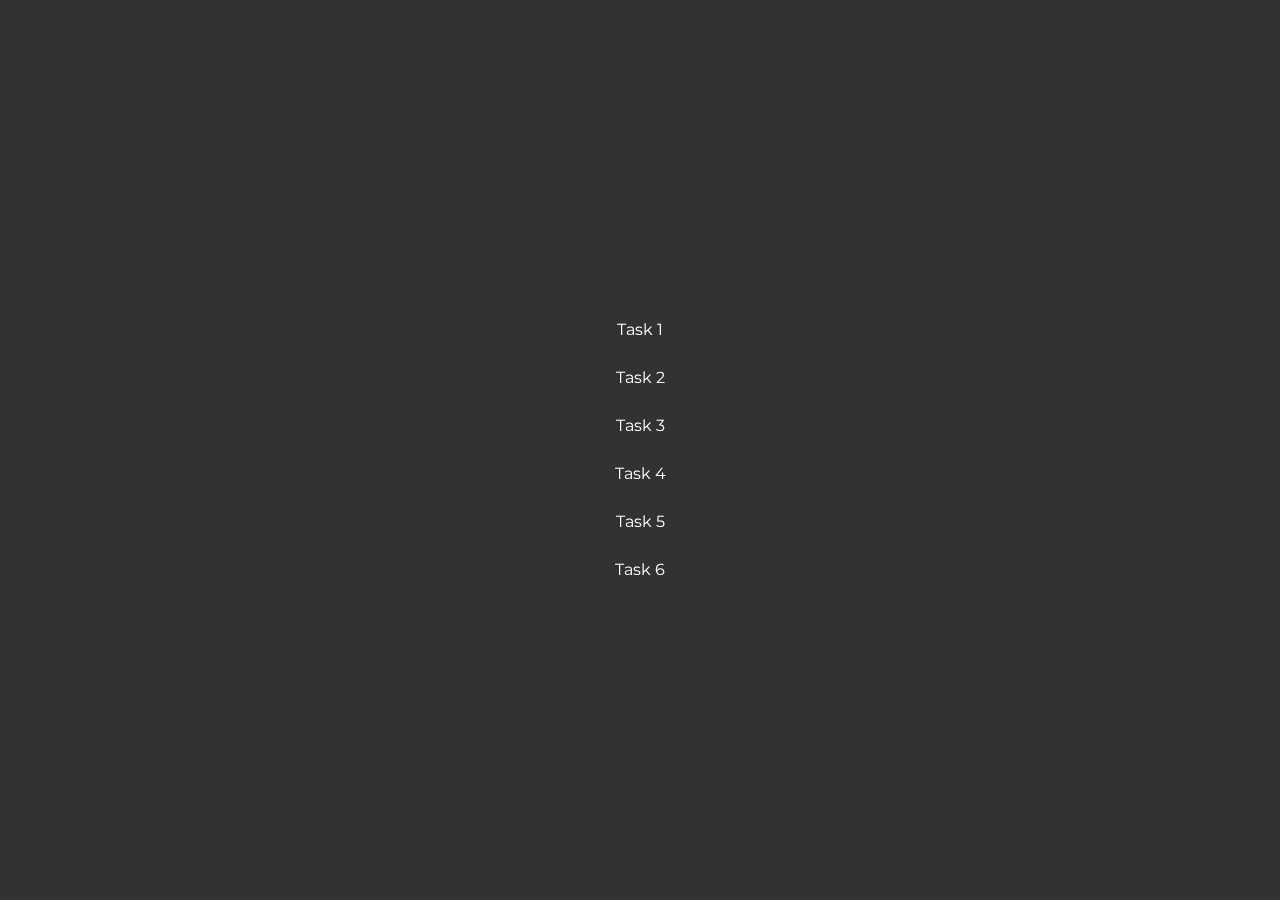
<file: index.html>
<!DOCTYPE html>
<html lang="en">

<head>
  <meta charset="UTF-8" />
  <meta http-equiv="X-UA-Compatible" content="IE=edge" />
  <meta name="viewport" content="width=device-width, initial-scale=1.0" />
  <title>hw7-js-sarancha-yevhenii</title>
  <link rel="stylesheet" href="./css/styles.css" />
  <link rel="preconnect" href="https://fonts.googleapis.com" />
  <link rel="preconnect" href="https://fonts.gstatic.com" crossorigin />
  <link href="https://fonts.googleapis.com/css2?family=Montserrat:ital,wght@0,100..900;1,100..900&display=swap"
    rel="stylesheet" />
  <link rel="shortcut icon" type="image/png" href="./favicon.svg#tab-icon.svg" />
</head>

<body>
  <ul class="page-link-list">
    <li><a class="page-link" href="./task-1.html">Task 1</a></li>
    <li><a class="page-link" href="./task-2.html">Task 2</a></li>
    <li><a class="page-link" href="./task-3.html">Task 3</a></li>
    <li><a class="page-link" href="./task-4.html">Task 4</a></li>
    <li><a class="page-link" href="./task-5.html">Task 5</a></li>
    <li><a class="page-link" href="./task-6.html">Task 6</a></li>
  </ul>
</body>

</html>
</file>
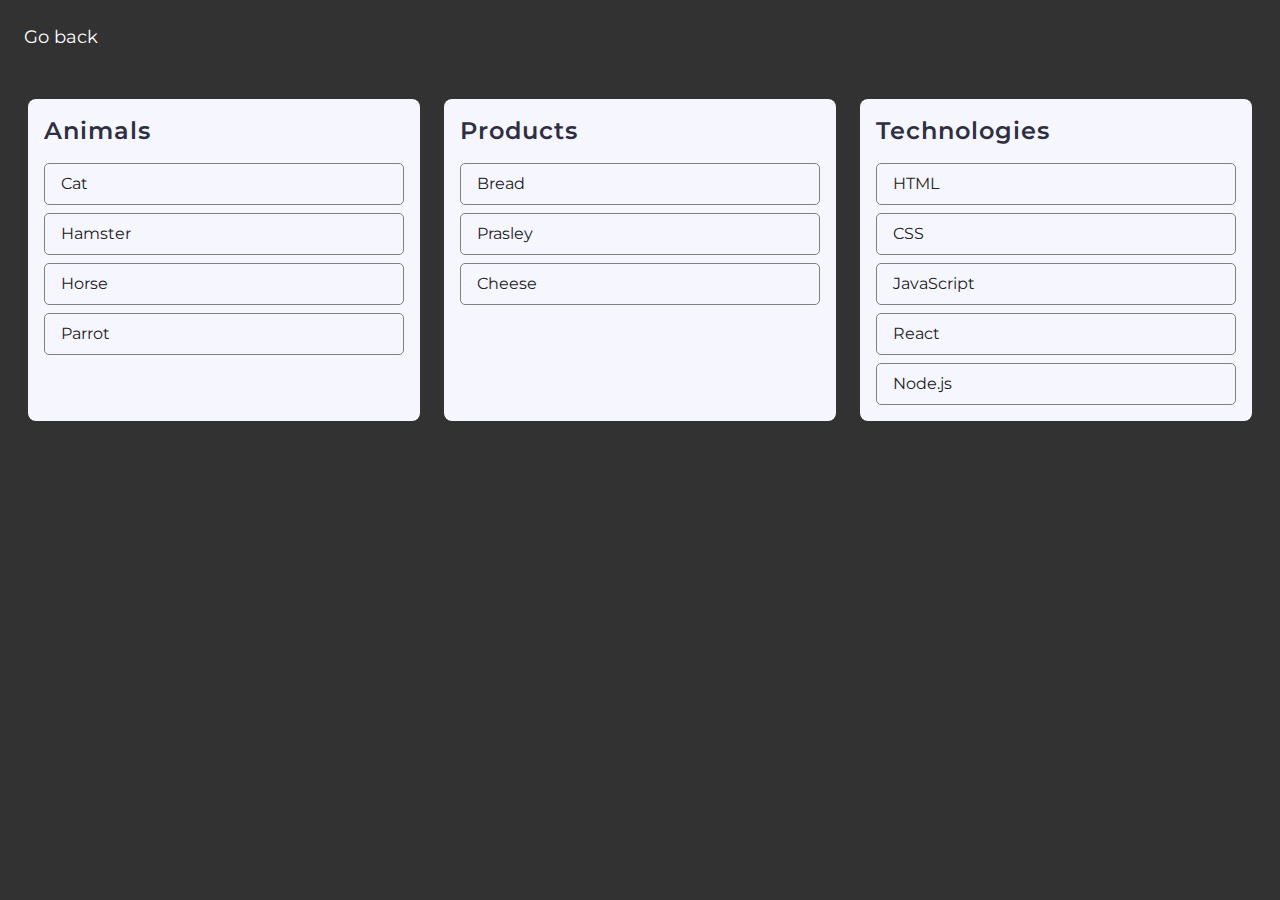
<file: task-1.html>
<!DOCTYPE html>
<html lang="en">

<head>
  <meta charset="UTF-8" />
  <meta http-equiv="X-UA-Compatible" content="IE=edge" />
  <meta name="viewport" content="width=device-width, initial-scale=1.0" />
  <title>task 1</title>
  <link rel="stylesheet" href="./css/styles.css" />
  <link rel="preconnect" href="https://fonts.googleapis.com" />
  <link rel="preconnect" href="https://fonts.gstatic.com" crossorigin />
  <link href="https://fonts.googleapis.com/css2?family=Montserrat:ital,wght@0,100..900;1,100..900&display=swap"
    rel="stylesheet" />
  <link rel="shortcut icon" type="image/png" href="./favicon.svg#tab-icon.svg" />

</head>

<body>
  <div class="go-back-wrapper">
    <a class="go-back" href="./index.html">Go back</a>
  </div>

  <div class="content-wrapper">
    <ul id="categories">
      <li class="item">
        <h2 class="h2-category">Animals</h2>
        <ul class="ul-items">
          <li class="li-item">Cat</li>
          <li class="li-item">Hamster</li>
          <li class="li-item">Horse</li>
          <li class="li-item">Parrot</li>
        </ul>
      </li>
      <li class="item">
        <h2 class="h2-category">Products</h2>
        <ul class="ul-items">
          <li class="li-item">Bread</li>
          <li class="li-item">Prasley</li>
          <li class="li-item">Cheese</li>
        </ul>
      </li>
      <li class="item">
        <h2 class="h2-category">Technologies</h2>
        <ul class="ul-items">
          <li class="li-item">HTML</li>
          <li class="li-item">CSS</li>
          <li class="li-item">JavaScript</li>
          <li class="li-item">React</li>
          <li class="li-item">Node.js</li>
        </ul>
      </li>
    </ul>
  </div>

  <script src="./js/task-1.js" type="module"></script>
</body>

</html>
</file>
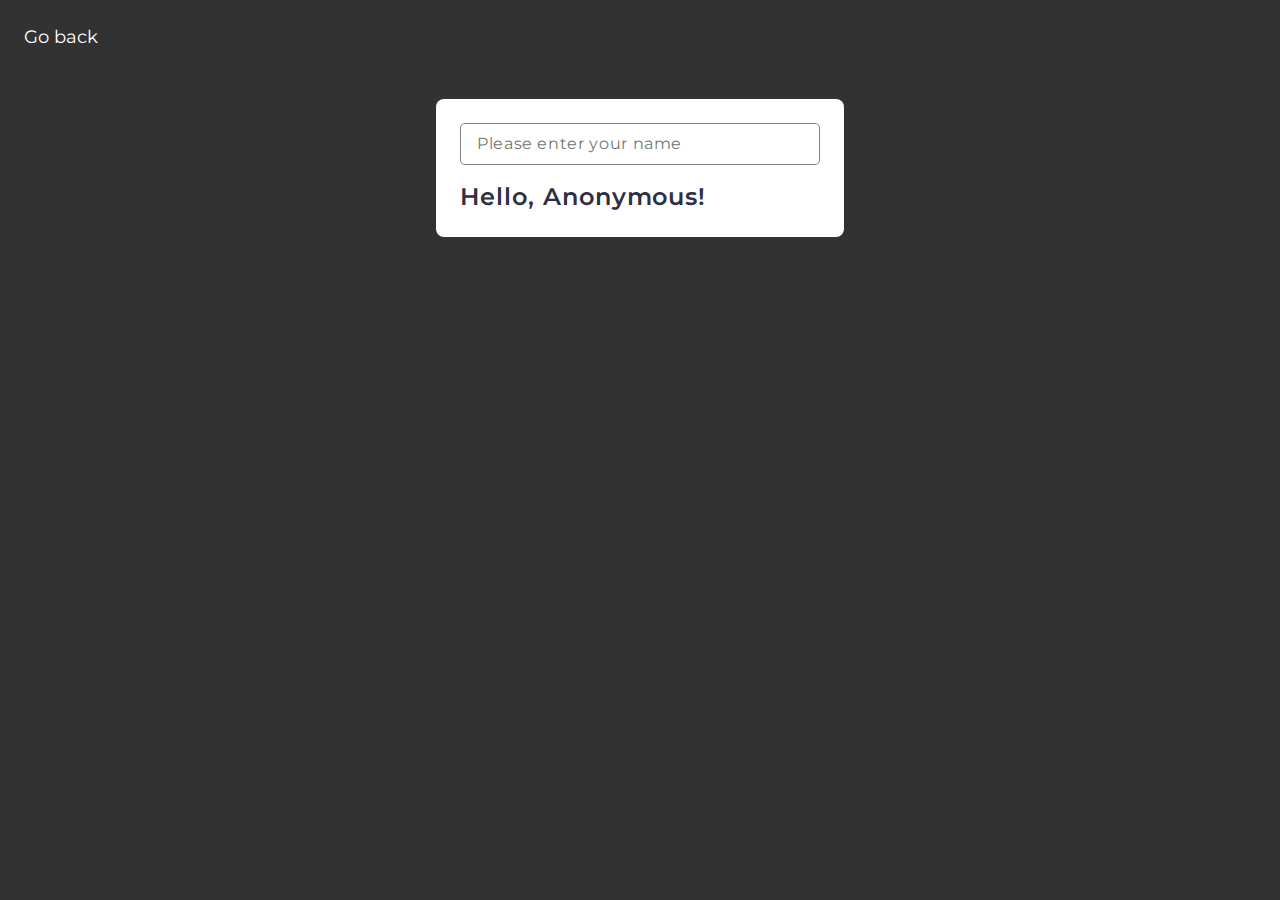
<file: task-3.html>
<!DOCTYPE html>
<html lang="en">

<head>
  <meta charset="UTF-8" />
  <meta http-equiv="X-UA-Compatible" content="IE=edge" />
  <meta name="viewport" content="width=device-width, initial-scale=1.0" />
  <title>task 3</title>
  <link rel="stylesheet" href="./css/styles.css" />
  <link rel="preconnect" href="https://fonts.googleapis.com" />
  <link rel="preconnect" href="https://fonts.gstatic.com" crossorigin />
  <link href="https://fonts.googleapis.com/css2?family=Montserrat:ital,wght@0,100..900;1,100..900&display=swap"
    rel="stylesheet" />
  <link rel="shortcut icon" type="image/png" href="./favicon.svg#tab-icon.svg" />

</head>

<body>
    <div class="go-back-wrapper">
      <a class="go-back" href="./index.html">Go back</a>
    </div>

  <div class="content-wrapper">
    <div class="input-name-container">
      <input type="text" id="name-input" placeholder="Please enter your name" />
      <h1 class="h1-name">Hello, <span id="name-output">Anonymous</span>!</h1>
    </div>
  </div>

  <script src="./js/task-3.js" type="module"></script>
</body>

</html>
</file>
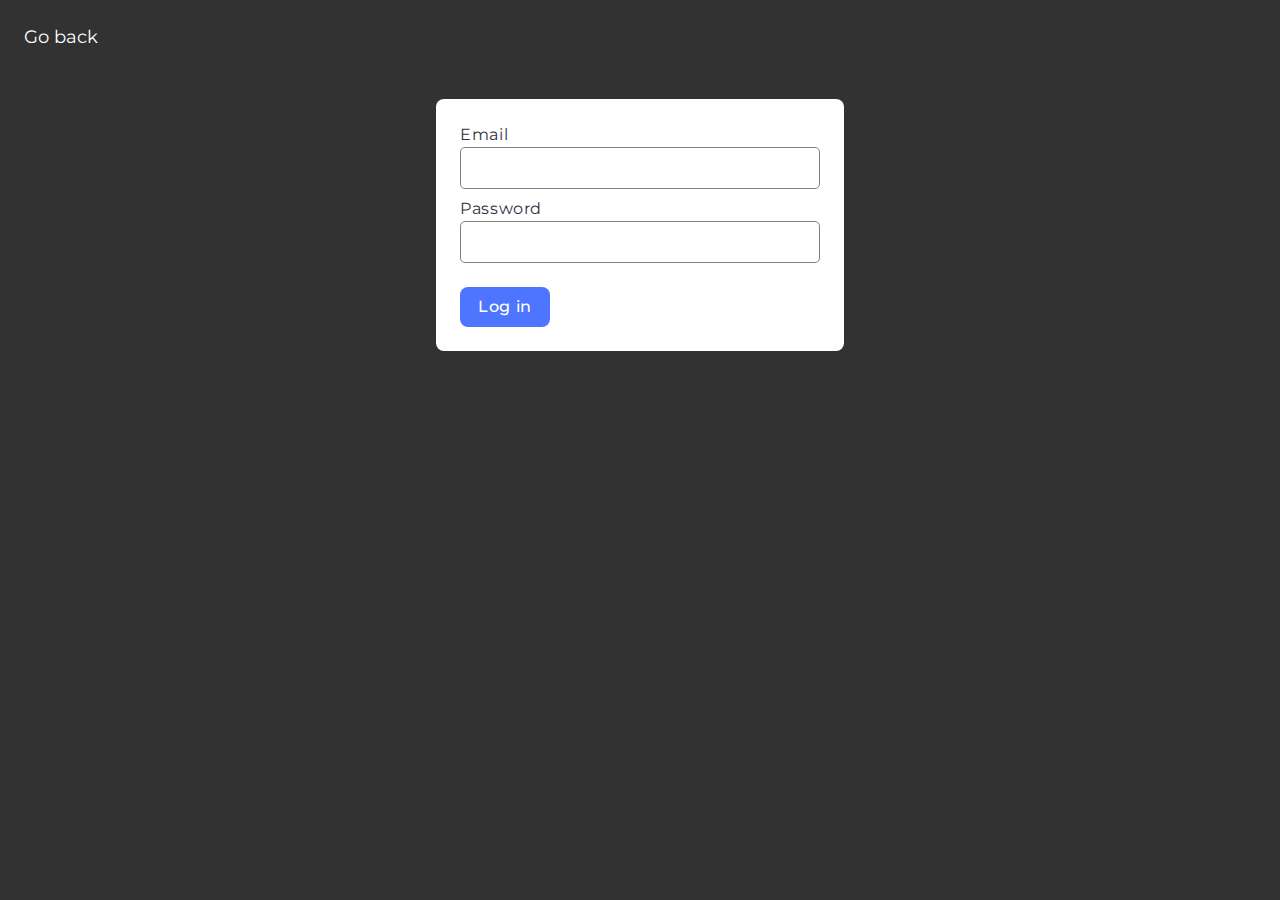
<file: task-4.html>
<!DOCTYPE html>
<html lang="en">

<head>
  <meta charset="UTF-8" />
  <meta http-equiv="X-UA-Compatible" content="IE=edge" />
  <meta name="viewport" content="width=device-width, initial-scale=1.0" />
  <title>task 4</title>
  <link rel="stylesheet" href="./css/styles.css" />
  <link rel="preconnect" href="https://fonts.googleapis.com" />
  <link rel="preconnect" href="https://fonts.gstatic.com" crossorigin />
  <link href="https://fonts.googleapis.com/css2?family=Montserrat:ital,wght@0,100..900;1,100..900&display=swap"
    rel="stylesheet" />
  <link rel="shortcut icon" type="image/png" href="./favicon.svg#tab-icon.svg" />

</head>

<body>
    <div class="go-back-wrapper">
      <a class="go-back" href="./index.html">Go back</a>
    </div>

  <div class="content-wrapper">
    <form class="login-form">
      <div class="input-container">
        <label>
          Email
          <input type="email" name="email" class="input-login" />
        </label>
        <label>
          Password
          <input type="password" name="password" class="input-login" />
        </label>
      </div>
      <button type="submit" class="button-login">Log in</button>
    </form>
  </div>

  <script src="./js/task-4.js" type="module"></script>
</body>

</html>
</file>
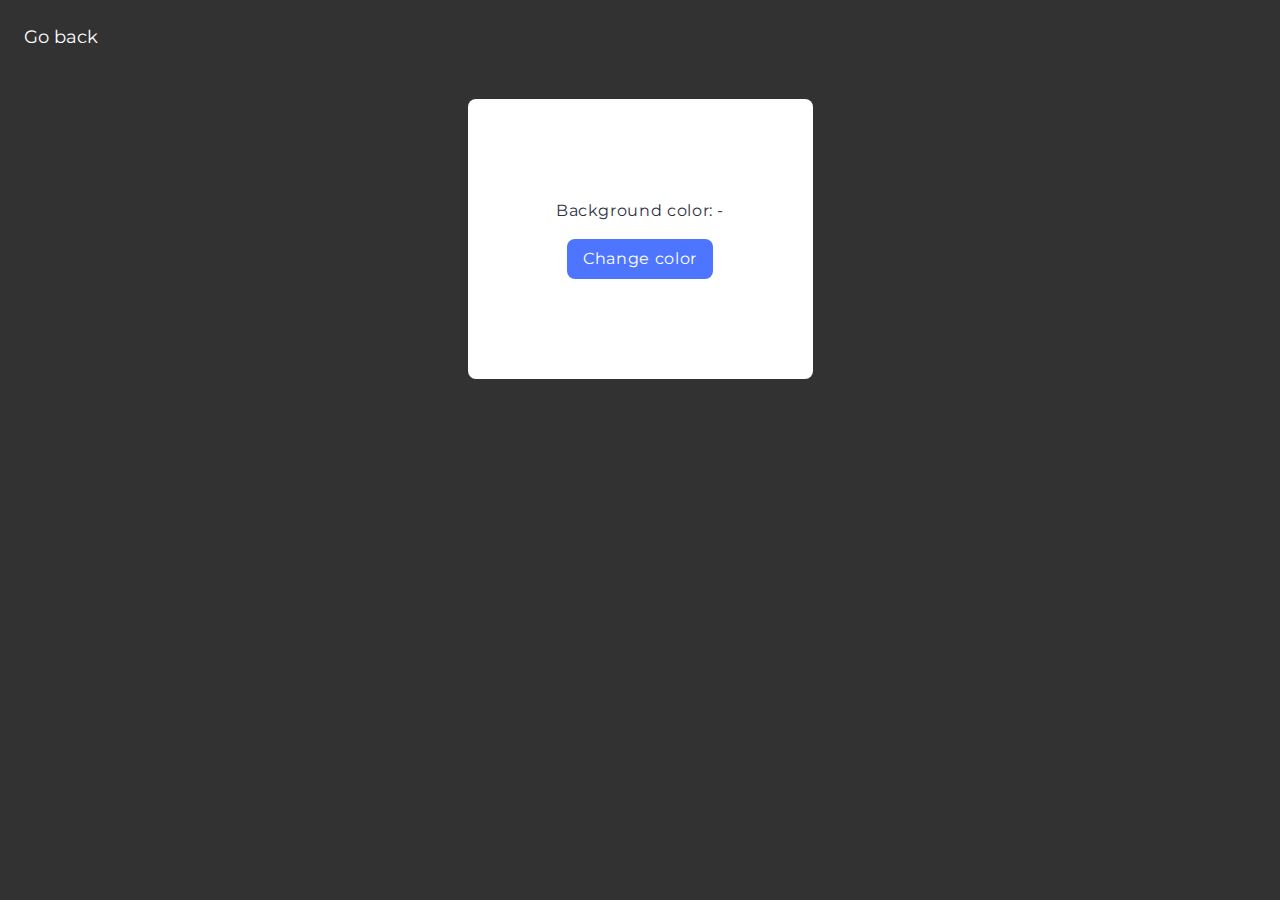
<file: task-5.html>
<!DOCTYPE html>
<html lang="en">

<head>
  <meta charset="UTF-8" />
  <meta http-equiv="X-UA-Compatible" content="IE=edge" />
  <meta name="viewport" content="width=device-width, initial-scale=1.0" />
  <title>task 5</title>
  <link rel="stylesheet" href="./css/styles.css" />
  <link rel="preconnect" href="https://fonts.googleapis.com" />
  <link rel="preconnect" href="https://fonts.gstatic.com" crossorigin />
  <link href="https://fonts.googleapis.com/css2?family=Montserrat:ital,wght@0,100..900;1,100..900&display=swap"
    rel="stylesheet" />
  <link rel="shortcut icon" type="image/png" href="./favicon.svg#tab-icon.svg" />

</head>

<body>
    <div class="go-back-wrapper">
      <a class="go-back" href="./index.html">Go back</a>
    </div>

  <div class="content-wrapper">
    <div class="widget">
      <p class="p-widget">Background color: <span class="color">-</span></p>
      <button type="button" class="change-color">Change color</button>
    </div>
  </div>

  <script src="./js/task-5.js" type="module"></script>
</body>

</html>
</file>
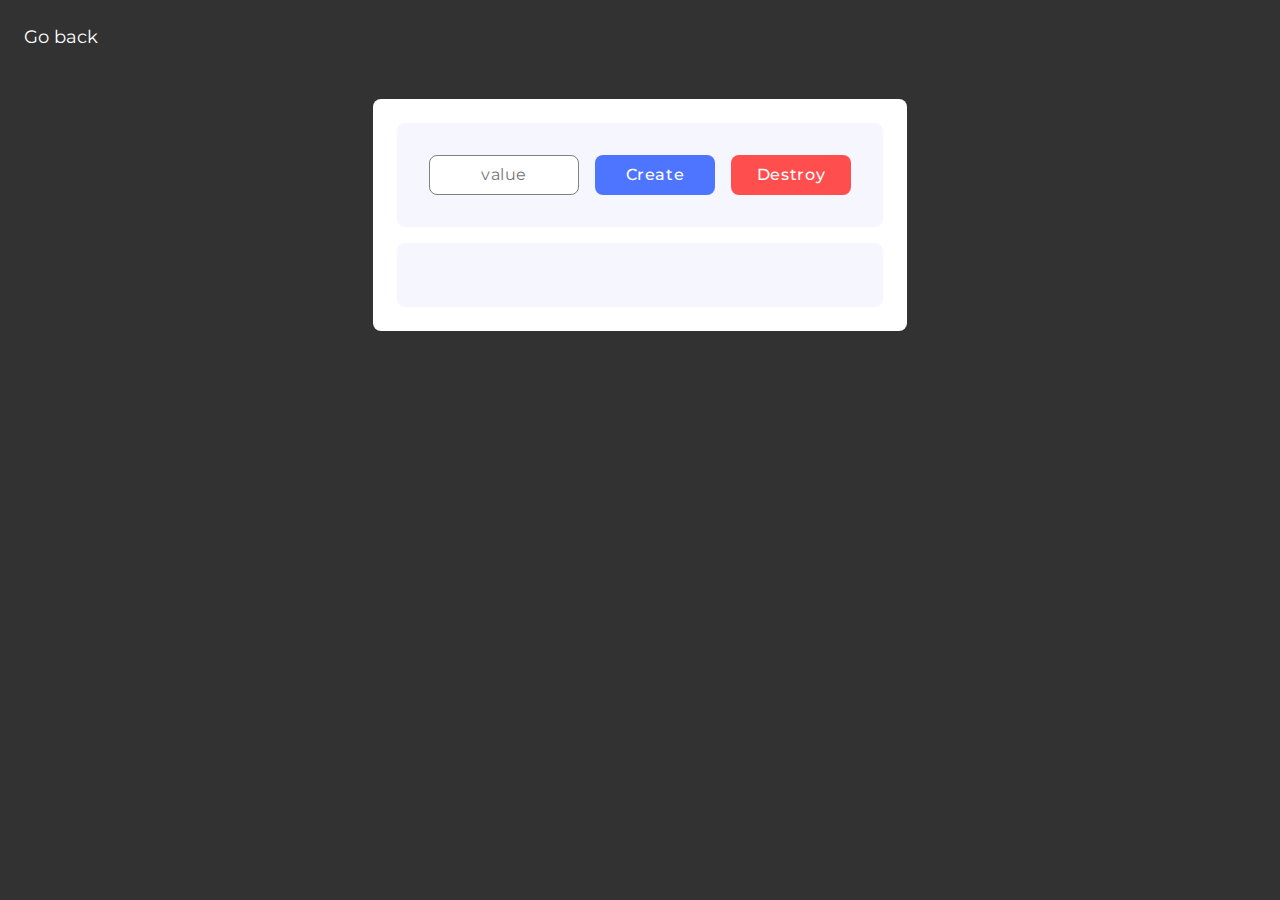
<file: task-6.html>
<!DOCTYPE html>
<html lang="en">

<head>
  <meta charset="UTF-8" />
  <meta http-equiv="X-UA-Compatible" content="IE=edge" />
  <meta name="viewport" content="width=device-width, initial-scale=1.0" />
  <title>task 6</title>
  <link rel="stylesheet" href="./css/styles.css" />
  <link rel="preconnect" href="https://fonts.googleapis.com" />
  <link rel="preconnect" href="https://fonts.gstatic.com" crossorigin />
  <link href="https://fonts.googleapis.com/css2?family=Montserrat:ital,wght@0,100..900;1,100..900&display=swap"
    rel="stylesheet" />
  <link rel="shortcut icon" type="image/png" href="./favicon.svg#tab-icon.svg" />

</head>

<body>
    <div class="go-back-wrapper">
      <a class="go-back" href="./index.html">Go back</a>
    </div>

  <div class="content-wrapper">
    <div class="controls-container">
      <div id="controls">
        <input type="number" min="1" max="100" step="1" class="input-number" placeholder="value" />
        <button type="button" data-create class="button-create">
          Create
        </button>
        <button type="button" data-destroy class="button-destroy">
          Destroy
        </button>
      </div>
      <div id="boxes"></div>
    </div>
  </div>

  <script src="./js/task-6.js" type="module"></script>
</body>

</html>
</file>
<file: css/styles.css>
@import url('./reset.css');
@import url('./globals.css');

@import url('./pages/task-1.css');
@import url('./pages/task-2.css');
@import url('./pages/task-3.css');
@import url('./pages/task-4.css');
@import url('./pages/task-5.css');
@import url('./pages/task-6.css');
</file>
